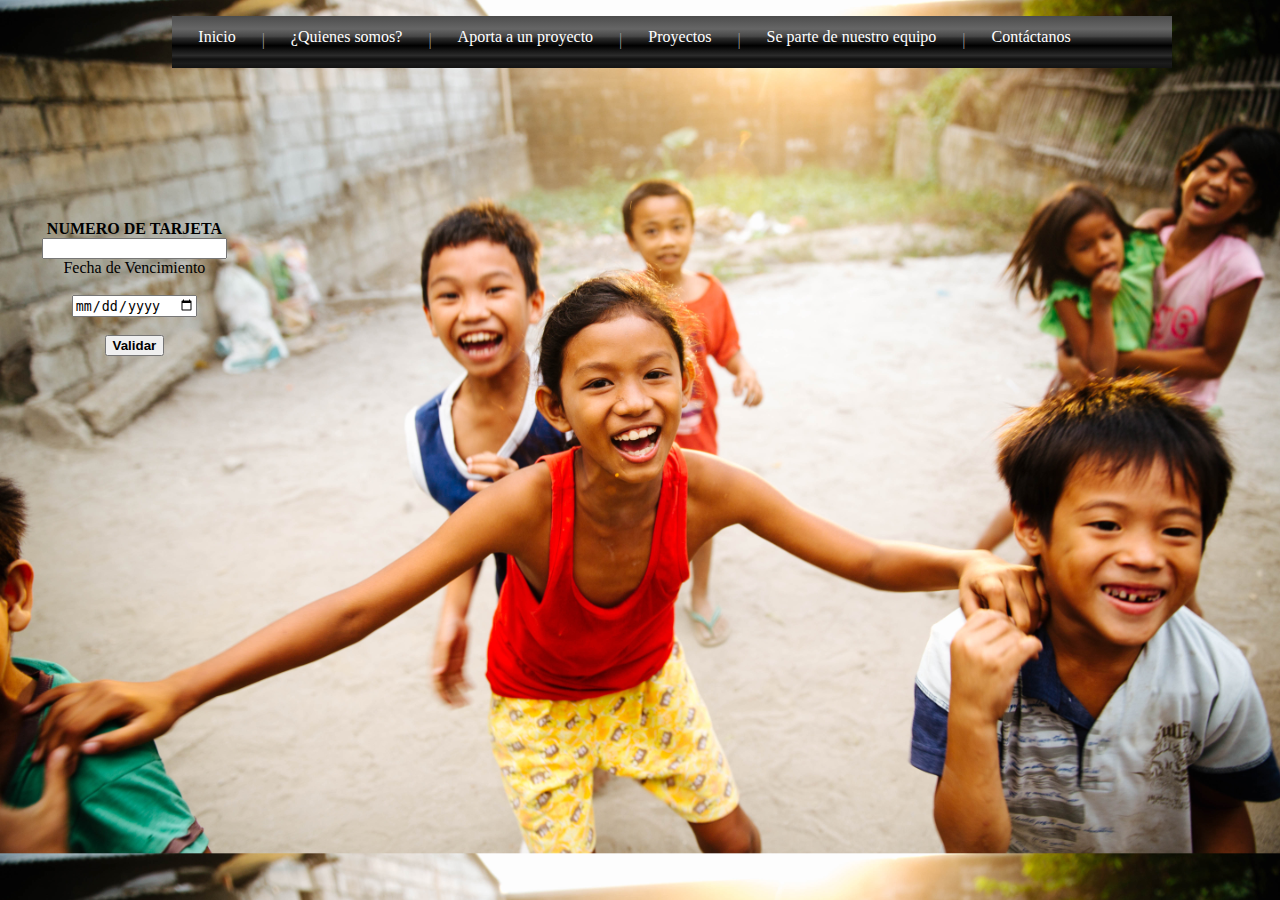
<file: src/index.html>
<!DOCTYPE html>
<html>
  <head>
    <meta charset="utf-8">
    <meta name="viewport" content="width=device-width, initial-scale=1.0">
    <meta http-equiv="X-UA-Compatible" content="ie=edge">
    <title>Cadena de favores</title>
    <link rel="stylesheet" href="style.css" />
  </head>
  <div id="fondo">
  <body>
    <nav id="menu">
      <ul>
        <!-- <div class=centrar> -->
        <li><a href="#">Inicio</a></li>
        <li class="barra"> | </li>
        <li><a href="#nosotros">¿Quienes somos?</a></li>
        <li class="barra"> | </li>
        <li><a href="#aporta">Aporta a un proyecto</a></li>
        <li class="barra"> | </li>
        <li><a href="#proyectos">Proyectos</a></li>
        <li class="barra"> | </li>
        <li><a href="#uneteequipo">Se parte de nuestro equipo</a></li>
        <li class="barra"> | </li>
        <li><a href="#contactanos">Contáctanos</a></li>
        <!-- </div> -->
      </ul>
    </nav>
    <div id="contenedor">
      <p id="resultado"> </p>
      <label for="cardNumero"> <strong>NUMERO DE TARJETA</strong></label> <br/>
      <input type="text" maxlength="16" name="numerodetarjeta" class="casilla" id="numberCard"/> <br/>
      <label  for="Expiracion">Fecha de Vencimiento</label><br><br>
      <input id="Fecha de Expiracion" type="date" class="casilla" name="Fecha de Expiración"><br><br>
      <button id="validarNumber"> <span class="validarNumber"><strong>Validar</strong></span></button>
    </div>
    <!--  <br/>
    <h2>¡Únete como Voluntario!</h2> -->
     <!-- <h1>Cadena de favores     /     Chain of favours</h1>  -->
    
<!--     <h1> Tu aporte ayudará a la ejecución de un proyecto.</h1>
    <br/><br/>
    <br/><br/>
    <div style="text-align: center;color:black" >
      <input name1="button" style="margin-right: 200px;font-size:30px;background-color:white;" type="button" onclick="location.href='objetivosabrigo.html'" value="Un abrigo para Perú"> 
      <input name2="button" style="background-color:white;font-size:30px;" type="button" onclick="location.href='geo.html'" value="Primaria virtual"> 
      <br/><br/>
      <input class="button3" name3="button" style="background-color:papayawhip;font-size:25px;" type="button" onclick="location.href='geo.html'" value="Envía tus sugerencias o tu propuesta para evaluarla 
      al correo: estefaniamr716@gmail.com">
      <br/><br/> -->
      
    <script src="index.js" type="module"></script>
    <script type="module" src="./main.js"></script>
  </body>
</div> 
</html>
<!-- class="imagen" -->
</file>
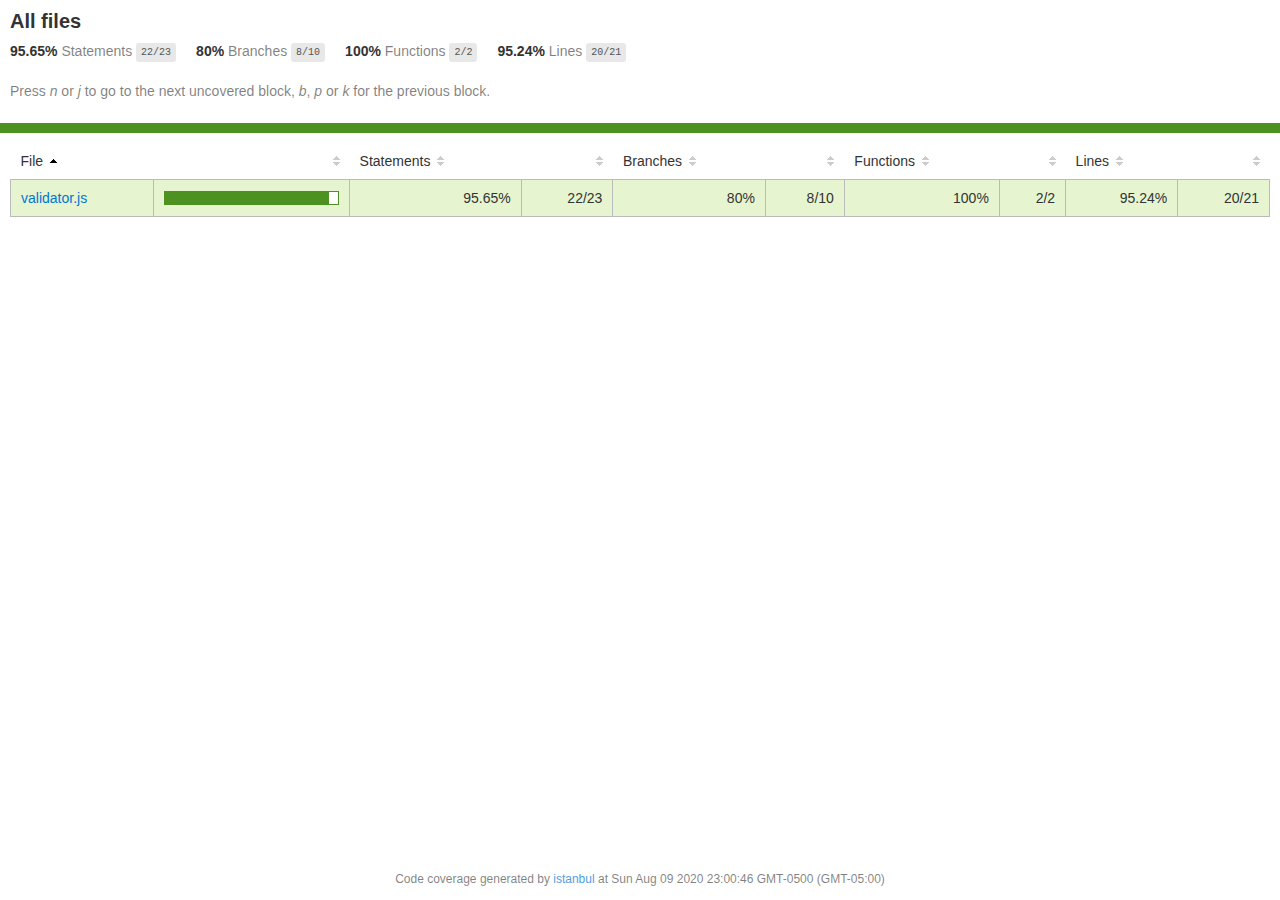
<file: coverage/lcov-report/index.html>
<!doctype html>
<html lang="en">

<head>
    <title>Code coverage report for All files</title>
    <meta charset="utf-8" />
    <link rel="stylesheet" href="prettify.css" />
    <link rel="stylesheet" href="base.css" />
    <meta name="viewport" content="width=device-width, initial-scale=1">
    <style type='text/css'>
        .coverage-summary .sorter {
            background-image: url(sort-arrow-sprite.png);
        }
    </style>
</head>
    
<body>
<div class='wrapper'>
    <div class='pad1'>
        <h1>All files</h1>
        <div class='clearfix'>
            
            <div class='fl pad1y space-right2'>
                <span class="strong">95.65% </span>
                <span class="quiet">Statements</span>
                <span class='fraction'>22/23</span>
            </div>
        
            
            <div class='fl pad1y space-right2'>
                <span class="strong">80% </span>
                <span class="quiet">Branches</span>
                <span class='fraction'>8/10</span>
            </div>
        
            
            <div class='fl pad1y space-right2'>
                <span class="strong">100% </span>
                <span class="quiet">Functions</span>
                <span class='fraction'>2/2</span>
            </div>
        
            
            <div class='fl pad1y space-right2'>
                <span class="strong">95.24% </span>
                <span class="quiet">Lines</span>
                <span class='fraction'>20/21</span>
            </div>
        
            
        </div>
        <p class="quiet">
            Press <em>n</em> or <em>j</em> to go to the next uncovered block, <em>b</em>, <em>p</em> or <em>k</em> for the previous block.
        </p>
    </div>
    <div class='status-line high'></div>
    <div class="pad1">
<table class="coverage-summary">
<thead>
<tr>
   <th data-col="file" data-fmt="html" data-html="true" class="file">File</th>
   <th data-col="pic" data-type="number" data-fmt="html" data-html="true" class="pic"></th>
   <th data-col="statements" data-type="number" data-fmt="pct" class="pct">Statements</th>
   <th data-col="statements_raw" data-type="number" data-fmt="html" class="abs"></th>
   <th data-col="branches" data-type="number" data-fmt="pct" class="pct">Branches</th>
   <th data-col="branches_raw" data-type="number" data-fmt="html" class="abs"></th>
   <th data-col="functions" data-type="number" data-fmt="pct" class="pct">Functions</th>
   <th data-col="functions_raw" data-type="number" data-fmt="html" class="abs"></th>
   <th data-col="lines" data-type="number" data-fmt="pct" class="pct">Lines</th>
   <th data-col="lines_raw" data-type="number" data-fmt="html" class="abs"></th>
</tr>
</thead>
<tbody><tr>
	<td class="file high" data-value="validator.js"><a href="validator.js.html">validator.js</a></td>
	<td data-value="95.65" class="pic high">
	<div class="chart"><div class="cover-fill" style="width: 95%"></div><div class="cover-empty" style="width: 5%"></div></div>
	</td>
	<td data-value="95.65" class="pct high">95.65%</td>
	<td data-value="23" class="abs high">22/23</td>
	<td data-value="80" class="pct high">80%</td>
	<td data-value="10" class="abs high">8/10</td>
	<td data-value="100" class="pct high">100%</td>
	<td data-value="2" class="abs high">2/2</td>
	<td data-value="95.24" class="pct high">95.24%</td>
	<td data-value="21" class="abs high">20/21</td>
	</tr>

</tbody>
</table>
</div>
                <div class='push'></div><!-- for sticky footer -->
            </div><!-- /wrapper -->
            <div class='footer quiet pad2 space-top1 center small'>
                Code coverage generated by
                <a href="https://istanbul.js.org/" target="_blank">istanbul</a>
                at Sun Aug 09 2020 23:00:46 GMT-0500 (GMT-05:00)
            </div>
        </div>
        <script src="prettify.js"></script>
        <script>
            window.onload = function () {
                prettyPrint();
            };
        </script>
        <script src="sorter.js"></script>
        <script src="block-navigation.js"></script>
    </body>
</html>
</file>
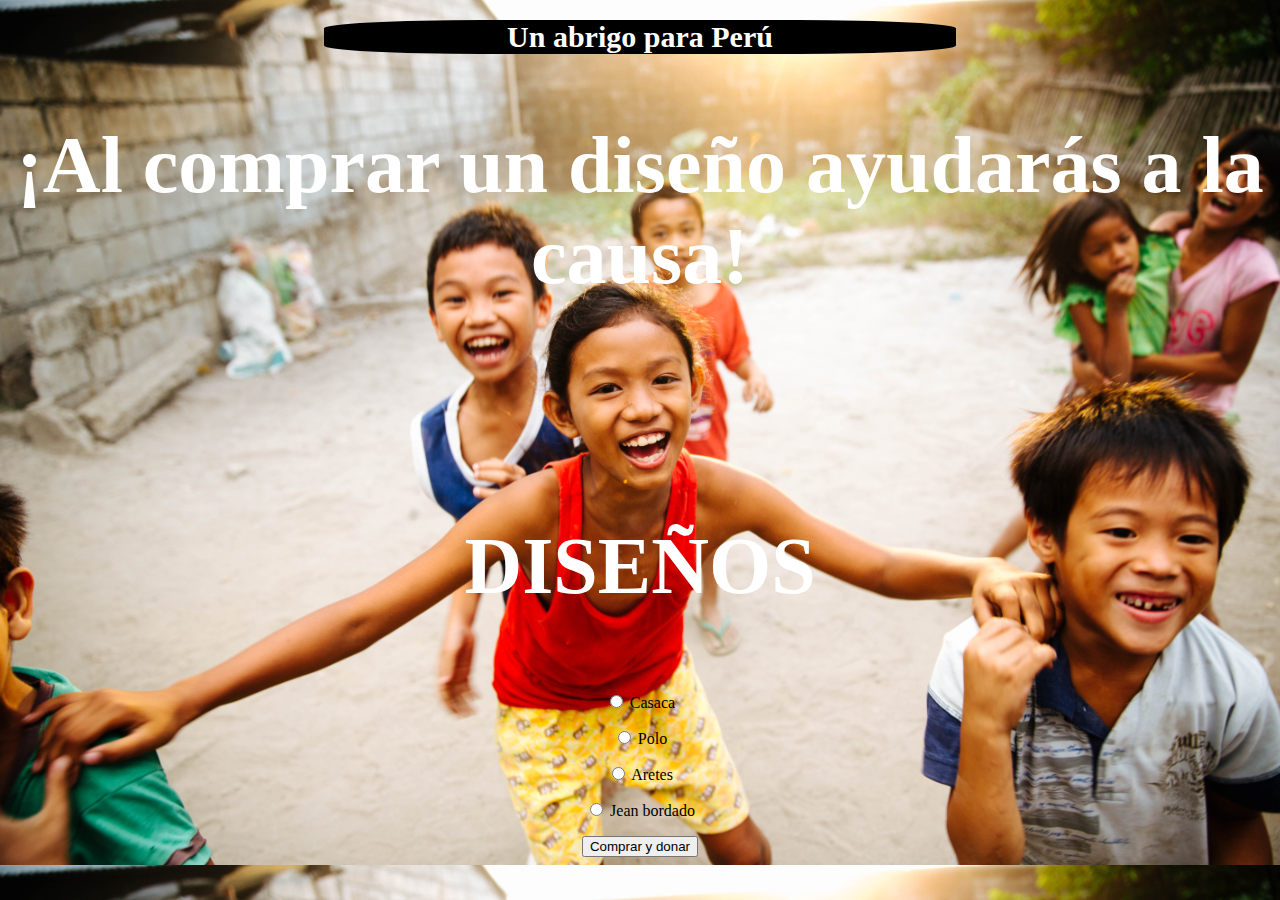
<file: src/abrigo.html>
<!DOCTYPE html>
<html>
    
    <head>
        <title>cadena de favores</title>
        
        <link rel="stylesheet" href="style.css">
        
    </head>
    
    <body background="https://cdn4.vectorstock.com/i/1000x1000/75/38/flat-racks-with-clothes-on-hangers-vector-20527538.jpg">
    
        <h1>Un abrigo para Perú</h1>
        <h2>¡Al comprar un diseño ayudarás a la causa!</h2>
        <p1> </p1>
        <br/><br/>
        <br/><br/>
        
            <div style="text-align: center;">
                <h3>DISEÑOS</h3>
                <p> <input type="radio">  Casaca</p>
                <p> <input type="radio">  Polo</p>
                <p> <input type="radio">  Aretes</p>
                <p> <input type="radio">  Jean bordado</p>
                <input name1="button" type="button" onclick="location.href='compra.html'" value="Comprar y donar"/>
                </div>
    </body>
</html>
</file>
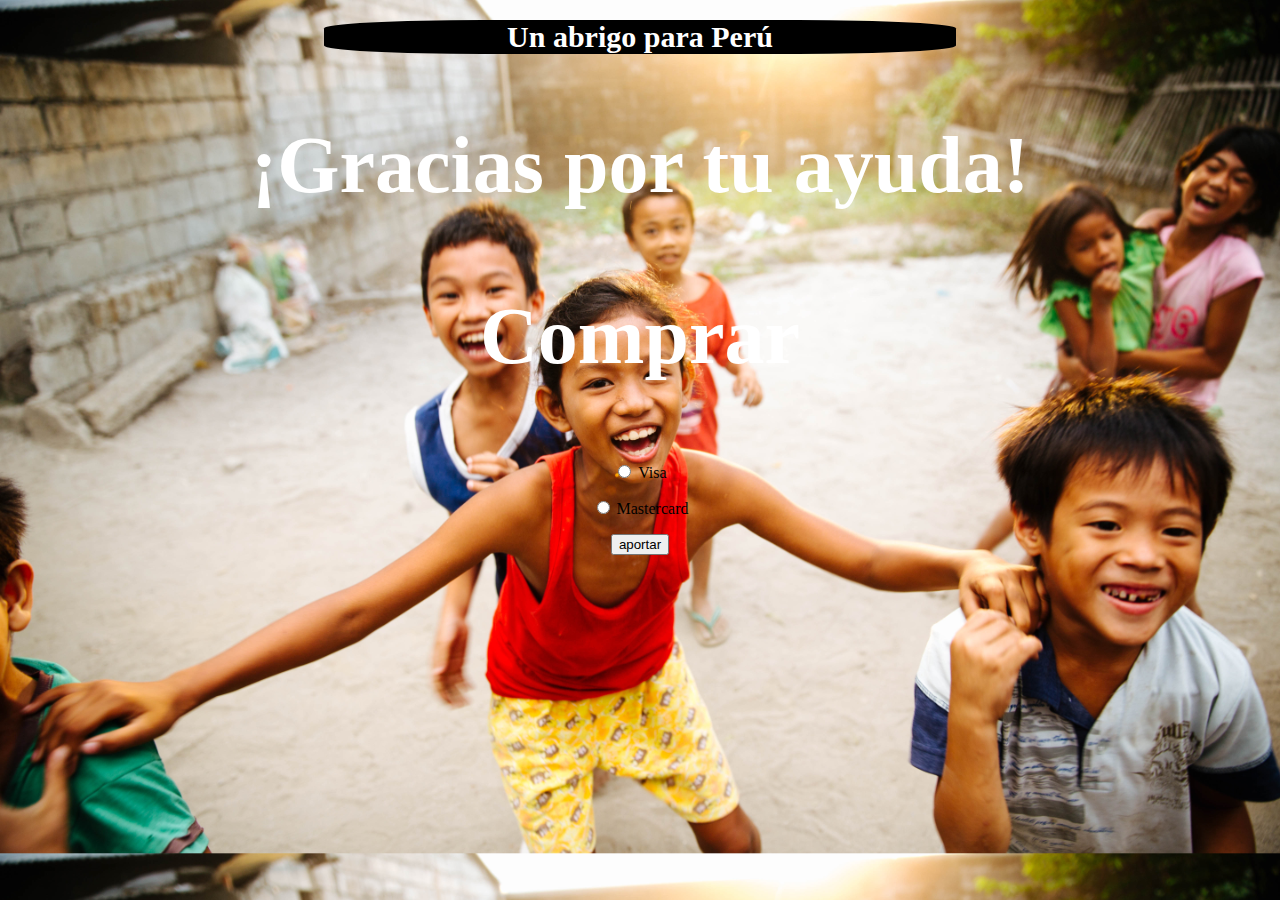
<file: src/compra.html>
<!DOCTYPE html>
<html>
    
    <head>
        <title>cadena de favores</title>
        
        <link rel="stylesheet" href="style.css">
        
    </head>
    
    <body background="https://image.freepik.com/vector-gratis/ilustracion-plana-compras-linea-compra-venta_132971-47.jpg">
    
        <h1>Un abrigo para Perú</h1>
        <h2>¡Gracias por tu ayuda!</h2>
        <p1> </p1>
    
        <div style="text-align: center;">
            <h3>Comprar</h3>
            <p> <input type="radio">  Visa</p>
            <p> <input type="radio">  Mastercard</p>

           

            <input name1="button" type="button" onclick="location.href='visam.html'" value="aportar"/>
            </div>   
    </body>
</html>
</file>
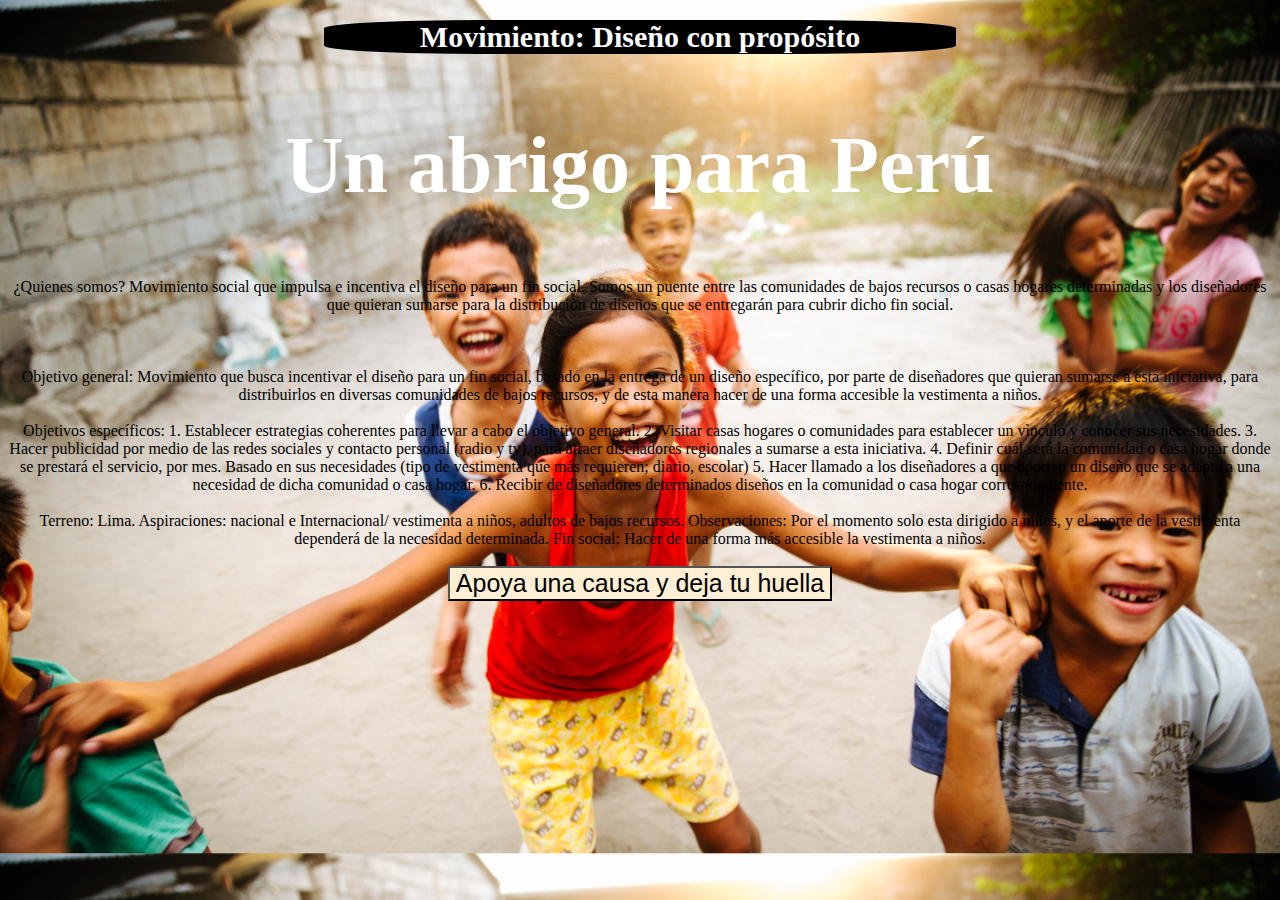
<file: src/objetivosabrigo.html>
<!DOCTYPE html>
<html>
  <head>
    <meta charset="utf-8">
    <title>Cadena de favores</title>
    <link rel="stylesheet" href="style.css" />
  </head>
  <body background="https://st2.depositphotos.com/1012885/5475/i/450/depositphotos_54754721-stock-photo-grunge-textures-and-backgrounds.jpg">
    <h1>Movimiento: Diseño con propósito</h1>
    <h2>Un abrigo para Perú</h2>
    <p1> ¿Quienes somos?
        Movimiento social que impulsa e incentiva el diseño para un fin social.
         Somos un puente entre las comunidades de bajos recursos o casas hogares determinadas
        y los diseñadores que quieran sumarse para la distribuciòn de diseños que se 
    entregarán para cubrir dicho fin social.
    <br/><br/>
    <br/><br/>
        Objetivo general:
        Movimiento que busca incentivar el diseño para un fin social,
         basado en la entrega de un diseño específico, por parte de diseñadores
         que quieran sumarse a esta iniciativa, 
         para distribuirlos en diversas comunidades
         de bajos recursos, y de esta manera hacer de una forma 
         accesible la vestimenta a niños.
    </p1>
    <br/>
    <br/>
    <p2>Objetivos específicos:
        1. Establecer estrategias coherentes para llevar a cabo el objetivo general.
        2. Visitar casas hogares o comunidades para establecer un vìnculo y conocer sus necesidades.
        3. Hacer publicidad por medio de las redes sociales y contacto personal (radio y tv),
        para atraer diseñadores regionales a sumarse a esta iniciativa.
        4. Definir cuál será la comunidad o casa hogar donde se prestará el servicio, por mes.
        Basado en sus necesidades (tipo de vestimenta que más requieren; diario, escolar)
        5. Hacer llamado a los diseñadores a que aporten un diseño que se adapte a una necesidad
         de dicha comunidad o casa hogar.
         6. Recibir de diseñadores determinados diseños en la comunidad o casa hogar correspondiente.

    </p2>
    <br/>
    <br/>
    <p3> Terreno: Lima.
        Aspiraciones: nacional e Internacional/ vestimenta a niños, adultos de bajos recursos.
        Observaciones: Por el momento solo esta dirigido a niños, y el aporte de la vestimenta
         dependerá de la necesidad determinada.
         Fin social: Hacer de una forma más accesible la vestimenta a niños.
    </p3>
    <br/>
    <br/>
      <input name3="button" style="background-color:papayawhip;font-size:25px;" type="button" onclick="location.href='abrigo.html'" value="Apoya una causa y deja tu huella">
      
    
    <script src="index.js" type="module"></script>
  </body>
</html>
</file>
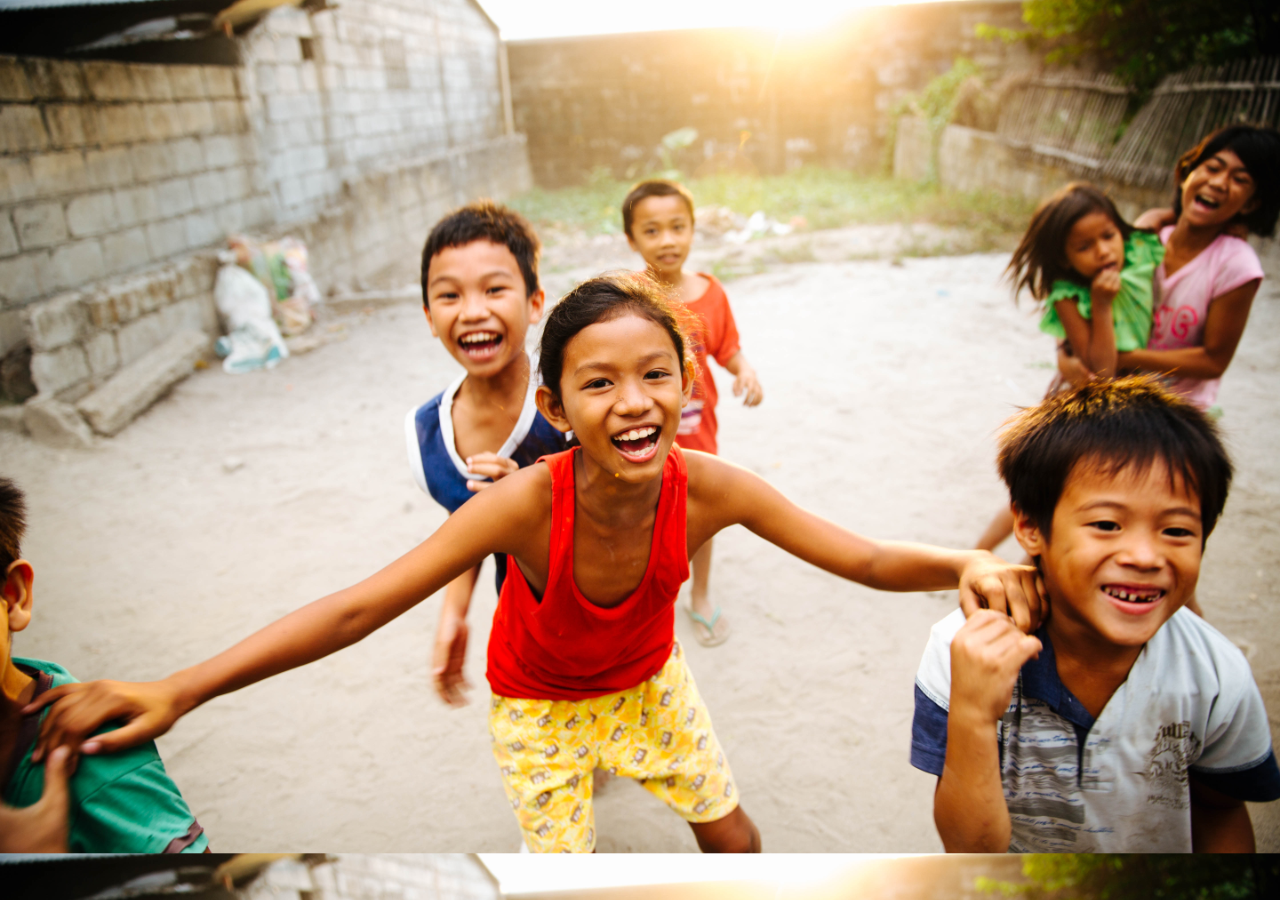
<file: src/visam.html>
<!DOCTYPE html>
<html>
    
    <head>
        <title>cadena de favores</title>
        
        <link href="style.css" rel="stylesheet" type="text/css"/>
        
    </head>
    
    <body background="https://image.freepik.com/vector-gratis/manos-diferente-color-piel-diversas-razas-personas-elevandose-ilustracion-plana_94753-1992.jpg">
       
<!-- <div id="contenedor">
<p id="resultado"> </p>
<label for="cardNumero"> <strong>NUMERO DE TARJETA</strong></label> <br/>
<input type="text" maxlength="16" name="numerodetarjeta" class="casilla" id="numberCard"/> <br/>
<label  for="Expiracion">Fecha de Vencimiento</label><br><br>
<input id="Fecha de Expiracion" type="date" class="casilla" name="Fecha de Expiración"><br><br>
<button id="validarNumber"> <span class="validarNumber"><strong>Validar</strong></span></button>
</div>
    <script src="index.js" type="module"></script> -->
    
    </body>
</html>
</file>
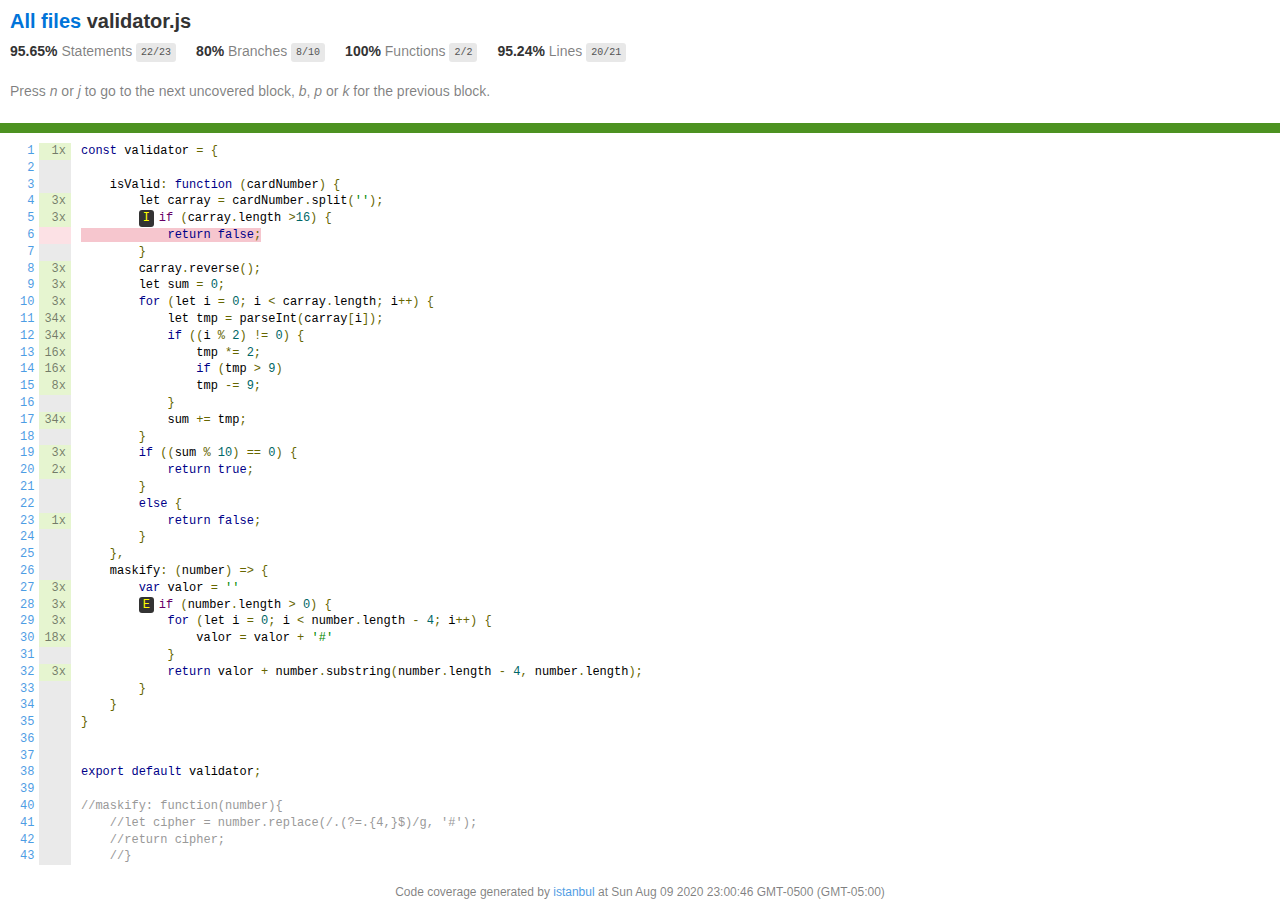
<file: coverage/lcov-report/validator.js.html>
<!doctype html>
<html lang="en">

<head>
    <title>Code coverage report for validator.js</title>
    <meta charset="utf-8" />
    <link rel="stylesheet" href="prettify.css" />
    <link rel="stylesheet" href="base.css" />
    <meta name="viewport" content="width=device-width, initial-scale=1">
    <style type='text/css'>
        .coverage-summary .sorter {
            background-image: url(sort-arrow-sprite.png);
        }
    </style>
</head>
    
<body>
<div class='wrapper'>
    <div class='pad1'>
        <h1><a href="index.html">All files</a> validator.js</h1>
        <div class='clearfix'>
            
            <div class='fl pad1y space-right2'>
                <span class="strong">95.65% </span>
                <span class="quiet">Statements</span>
                <span class='fraction'>22/23</span>
            </div>
        
            
            <div class='fl pad1y space-right2'>
                <span class="strong">80% </span>
                <span class="quiet">Branches</span>
                <span class='fraction'>8/10</span>
            </div>
        
            
            <div class='fl pad1y space-right2'>
                <span class="strong">100% </span>
                <span class="quiet">Functions</span>
                <span class='fraction'>2/2</span>
            </div>
        
            
            <div class='fl pad1y space-right2'>
                <span class="strong">95.24% </span>
                <span class="quiet">Lines</span>
                <span class='fraction'>20/21</span>
            </div>
        
            
        </div>
        <p class="quiet">
            Press <em>n</em> or <em>j</em> to go to the next uncovered block, <em>b</em>, <em>p</em> or <em>k</em> for the previous block.
        </p>
    </div>
    <div class='status-line high'></div>
    <pre><table class="coverage">
<tr><td class="line-count quiet"><a name='L1'></a><a href='#L1'>1</a>
<a name='L2'></a><a href='#L2'>2</a>
<a name='L3'></a><a href='#L3'>3</a>
<a name='L4'></a><a href='#L4'>4</a>
<a name='L5'></a><a href='#L5'>5</a>
<a name='L6'></a><a href='#L6'>6</a>
<a name='L7'></a><a href='#L7'>7</a>
<a name='L8'></a><a href='#L8'>8</a>
<a name='L9'></a><a href='#L9'>9</a>
<a name='L10'></a><a href='#L10'>10</a>
<a name='L11'></a><a href='#L11'>11</a>
<a name='L12'></a><a href='#L12'>12</a>
<a name='L13'></a><a href='#L13'>13</a>
<a name='L14'></a><a href='#L14'>14</a>
<a name='L15'></a><a href='#L15'>15</a>
<a name='L16'></a><a href='#L16'>16</a>
<a name='L17'></a><a href='#L17'>17</a>
<a name='L18'></a><a href='#L18'>18</a>
<a name='L19'></a><a href='#L19'>19</a>
<a name='L20'></a><a href='#L20'>20</a>
<a name='L21'></a><a href='#L21'>21</a>
<a name='L22'></a><a href='#L22'>22</a>
<a name='L23'></a><a href='#L23'>23</a>
<a name='L24'></a><a href='#L24'>24</a>
<a name='L25'></a><a href='#L25'>25</a>
<a name='L26'></a><a href='#L26'>26</a>
<a name='L27'></a><a href='#L27'>27</a>
<a name='L28'></a><a href='#L28'>28</a>
<a name='L29'></a><a href='#L29'>29</a>
<a name='L30'></a><a href='#L30'>30</a>
<a name='L31'></a><a href='#L31'>31</a>
<a name='L32'></a><a href='#L32'>32</a>
<a name='L33'></a><a href='#L33'>33</a>
<a name='L34'></a><a href='#L34'>34</a>
<a name='L35'></a><a href='#L35'>35</a>
<a name='L36'></a><a href='#L36'>36</a>
<a name='L37'></a><a href='#L37'>37</a>
<a name='L38'></a><a href='#L38'>38</a>
<a name='L39'></a><a href='#L39'>39</a>
<a name='L40'></a><a href='#L40'>40</a>
<a name='L41'></a><a href='#L41'>41</a>
<a name='L42'></a><a href='#L42'>42</a>
<a name='L43'></a><a href='#L43'>43</a></td><td class="line-coverage quiet"><span class="cline-any cline-yes">1x</span>
<span class="cline-any cline-neutral">&nbsp;</span>
<span class="cline-any cline-neutral">&nbsp;</span>
<span class="cline-any cline-yes">3x</span>
<span class="cline-any cline-yes">3x</span>
<span class="cline-any cline-no">&nbsp;</span>
<span class="cline-any cline-neutral">&nbsp;</span>
<span class="cline-any cline-yes">3x</span>
<span class="cline-any cline-yes">3x</span>
<span class="cline-any cline-yes">3x</span>
<span class="cline-any cline-yes">34x</span>
<span class="cline-any cline-yes">34x</span>
<span class="cline-any cline-yes">16x</span>
<span class="cline-any cline-yes">16x</span>
<span class="cline-any cline-yes">8x</span>
<span class="cline-any cline-neutral">&nbsp;</span>
<span class="cline-any cline-yes">34x</span>
<span class="cline-any cline-neutral">&nbsp;</span>
<span class="cline-any cline-yes">3x</span>
<span class="cline-any cline-yes">2x</span>
<span class="cline-any cline-neutral">&nbsp;</span>
<span class="cline-any cline-neutral">&nbsp;</span>
<span class="cline-any cline-yes">1x</span>
<span class="cline-any cline-neutral">&nbsp;</span>
<span class="cline-any cline-neutral">&nbsp;</span>
<span class="cline-any cline-neutral">&nbsp;</span>
<span class="cline-any cline-yes">3x</span>
<span class="cline-any cline-yes">3x</span>
<span class="cline-any cline-yes">3x</span>
<span class="cline-any cline-yes">18x</span>
<span class="cline-any cline-neutral">&nbsp;</span>
<span class="cline-any cline-yes">3x</span>
<span class="cline-any cline-neutral">&nbsp;</span>
<span class="cline-any cline-neutral">&nbsp;</span>
<span class="cline-any cline-neutral">&nbsp;</span>
<span class="cline-any cline-neutral">&nbsp;</span>
<span class="cline-any cline-neutral">&nbsp;</span>
<span class="cline-any cline-neutral">&nbsp;</span>
<span class="cline-any cline-neutral">&nbsp;</span>
<span class="cline-any cline-neutral">&nbsp;</span>
<span class="cline-any cline-neutral">&nbsp;</span>
<span class="cline-any cline-neutral">&nbsp;</span>
<span class="cline-any cline-neutral">&nbsp;</span></td><td class="text"><pre class="prettyprint lang-js">const validator = {
&nbsp;
    isValid: function (cardNumber) {
        let carray = cardNumber.split('');
        <span class="missing-if-branch" title="if path not taken" >I</span>if (carray.length &gt;16) {
<span class="cstat-no" title="statement not covered" >            return false;</span>
        }
        carray.reverse();
        let sum = 0;
        for (let i = 0; i &lt; carray.length; i++) {
            let tmp = parseInt(carray[i]);
            if ((i % 2) != 0) {
                tmp *= 2;
                if (tmp &gt; 9)
                tmp -= 9;
            }
            sum += tmp;
        }
        if ((sum % 10) == 0) {
            return true;
        }
        else {
            return false;
        }
    },
    maskify: (number) =&gt; {
        var valor = ''
        <span class="missing-if-branch" title="else path not taken" >E</span>if (number.length &gt; 0) {
            for (let i = 0; i &lt; number.length - 4; i++) {
                valor = valor + '#'
            }
            return valor + number.substring(number.length - 4, number.length);
        }
    }
}
&nbsp;
&nbsp;
export default validator;
&nbsp;
//maskify: function(number){
    //let cipher = number.replace(/.(?=.{4,}$)/g, '#');
    //return cipher;
    //}</pre></td></tr></table></pre>

                <div class='push'></div><!-- for sticky footer -->
            </div><!-- /wrapper -->
            <div class='footer quiet pad2 space-top1 center small'>
                Code coverage generated by
                <a href="https://istanbul.js.org/" target="_blank">istanbul</a>
                at Sun Aug 09 2020 23:00:46 GMT-0500 (GMT-05:00)
            </div>
        </div>
        <script src="prettify.js"></script>
        <script>
            window.onload = function () {
                prettyPrint();
            };
        </script>
        <script src="sorter.js"></script>
        <script src="block-navigation.js"></script>
    </body>
</html>
</file>
<file: src/style.css>
html{
    text-align: center;
    background: url(imagenes/kids.jpg);
    -webkit-background-size: cover;
    -moz-background-size: cover;
    -o-background-size: cover;
    background-size: cover;
}
h1{
    width: 50%;
    height: 30%;
    text-align: center;
    align-content: center;
    margin-left: 25%;
    border-radius: 25%;
    color:white;
    background-color:black;
    font-size:30px
}

h2, h3{
     color:white;
     font-size:80px;
}

body{
    
    text-align: center;
    background-size: 1300px 1300px;
    background-size: 100% 170%;
    /* background-color: black; */
} 
   
#contenedor{
    margin-top:10%;
    margin-right: 80%;
    text-align: center;
    padding: 10px;
    border-radius: 15px;
    min-height: 100px;
    justify-content: space-between;
    align-content: center;
    align-items: center;
    /* box-shadow: 0 10px 10px 0 rgba(90,116,148,0.3);;  */
    display: block;
    border-radius: 20%;
    flex-flow: row wrap;
    flex-wrap: nowrap;
    flex-direction: column;
    object-position: left;
    size: 10px 10px;
    background-color:transparent;
    color:none;
}

.button3{
    opacity: 70%;
    margin-top: 10%;
}
/* #fondo{
    background-image: url("imagenes/estrella.jpg");
    opacity: 80%;
}  */
#menu ul{
    list-style:none;
    margin: o;
    padding: 0;
}
li{
    float:left;
}

#menu a{
   color:rgba(255,255,255,1);
   text-decoration:none;
   display:block;
   padding:12px 26px
}
#menu {
    /* Permalink - use to edit and share this gradient: https://colorzilla.com/gradient-editor/#4c4c4c+0,595959+12,666666+25,474747+39,2c2c2c+43,000000+57,2b2b2b+76,111111+83,111111+83,1c1c1c+91,131313+100 */
background: #4c4c4c; /* Old browsers */
background: -moz-linear-gradient(top, #4c4c4c 0%, #595959 12%, #666666 25%, #474747 39%, #2c2c2c 43%, #000000 57%, #2b2b2b 76%, #111111 83%, #111111 83%, #1c1c1c 91%, #131313 100%); /* FF3.6-15 */
background: -webkit-linear-gradient(top, #4c4c4c 0%,#595959 12%,#666666 25%,#474747 39%,#2c2c2c 43%,#000000 57%,#2b2b2b 76%,#111111 83%,#111111 83%,#1c1c1c 91%,#131313 100%); /* Chrome10-25,Safari5.1-6 */
background: linear-gradient(to bottom, #4c4c4c 0%,#595959 12%,#666666 25%,#474747 39%,#2c2c2c 43%,#000000 57%,#2b2b2b 76%,#111111 83%,#111111 83%,#1c1c1c 91%,#131313 100%); /* W3C, IE10+, FF16+, Chrome26+, Opera12+, Safari7+ */
filter: progid:DXImageTransform.Microsoft.gradient( startColorstr='#4c4c4c', endColorstr='#131313',GradientType=0 ); /* IE6-9 */
    width:1000px;
    height:52px;
}

.barra{
    color:rgba(153,153,153,1);
    padding:15px 0 0 0;
}

#menu a:hover{
    color:rgba(255,153,0,1);
    background:rgba(0,0,0,0.2);
    animation:ls ms 1;
}

#menu{
    align-items: center;
    margin-left: 13%;
}
@keyframes ms{
    0%{
        opacity:0;
        transform:scale(1.6);
    }
}
</file>
<file: coverage/lcov-report/prettify.css>
.pln{color:#000}@media screen{.str{color:#080}.kwd{color:#008}.com{color:#800}.typ{color:#606}.lit{color:#066}.pun,.opn,.clo{color:#660}.tag{color:#008}.atn{color:#606}.atv{color:#080}.dec,.var{color:#606}.fun{color:red}}@media print,projection{.str{color:#060}.kwd{color:#006;font-weight:bold}.com{color:#600;font-style:italic}.typ{color:#404;font-weight:bold}.lit{color:#044}.pun,.opn,.clo{color:#440}.tag{color:#006;font-weight:bold}.atn{color:#404}.atv{color:#060}}pre.prettyprint{padding:2px;border:1px solid #888}ol.linenums{margin-top:0;margin-bottom:0}li.L0,li.L1,li.L2,li.L3,li.L5,li.L6,li.L7,li.L8{list-style-type:none}li.L1,li.L3,li.L5,li.L7,li.L9{background:#eee}
</file>
<file: coverage/lcov-report/base.css>
body, html {
  margin:0; padding: 0;
  height: 100%;
}
body {
    font-family: Helvetica Neue, Helvetica, Arial;
    font-size: 14px;
    color:#333;
}
.small { font-size: 12px; }
*, *:after, *:before {
  -webkit-box-sizing:border-box;
     -moz-box-sizing:border-box;
          box-sizing:border-box;
  }
h1 { font-size: 20px; margin: 0;}
h2 { font-size: 14px; }
pre {
    font: 12px/1.4 Consolas, "Liberation Mono", Menlo, Courier, monospace;
    margin: 0;
    padding: 0;
    -moz-tab-size: 2;
    -o-tab-size:  2;
    tab-size: 2;
}
a { color:#0074D9; text-decoration:none; }
a:hover { text-decoration:underline; }
.strong { font-weight: bold; }
.space-top1 { padding: 10px 0 0 0; }
.pad2y { padding: 20px 0; }
.pad1y { padding: 10px 0; }
.pad2x { padding: 0 20px; }
.pad2 { padding: 20px; }
.pad1 { padding: 10px; }
.space-left2 { padding-left:55px; }
.space-right2 { padding-right:20px; }
.center { text-align:center; }
.clearfix { display:block; }
.clearfix:after {
  content:'';
  display:block;
  height:0;
  clear:both;
  visibility:hidden;
  }
.fl { float: left; }
@media only screen and (max-width:640px) {
  .col3 { width:100%; max-width:100%; }
  .hide-mobile { display:none!important; }
}

.quiet {
  color: #7f7f7f;
  color: rgba(0,0,0,0.5);
}
.quiet a { opacity: 0.7; }

.fraction {
  font-family: Consolas, 'Liberation Mono', Menlo, Courier, monospace;
  font-size: 10px;
  color: #555;
  background: #E8E8E8;
  padding: 4px 5px;
  border-radius: 3px;
  vertical-align: middle;
}

div.path a:link, div.path a:visited { color: #333; }
table.coverage {
  border-collapse: collapse;
  margin: 10px 0 0 0;
  padding: 0;
}

table.coverage td {
  margin: 0;
  padding: 0;
  vertical-align: top;
}
table.coverage td.line-count {
    text-align: right;
    padding: 0 5px 0 20px;
}
table.coverage td.line-coverage {
    text-align: right;
    padding-right: 10px;
    min-width:20px;
}

table.coverage td span.cline-any {
    display: inline-block;
    padding: 0 5px;
    width: 100%;
}
.missing-if-branch {
    display: inline-block;
    margin-right: 5px;
    border-radius: 3px;
    position: relative;
    padding: 0 4px;
    background: #333;
    color: yellow;
}

.skip-if-branch {
    display: none;
    margin-right: 10px;
    position: relative;
    padding: 0 4px;
    background: #ccc;
    color: white;
}
.missing-if-branch .typ, .skip-if-branch .typ {
    color: inherit !important;
}
.coverage-summary {
  border-collapse: collapse;
  width: 100%;
}
.coverage-summary tr { border-bottom: 1px solid #bbb; }
.keyline-all { border: 1px solid #ddd; }
.coverage-summary td, .coverage-summary th { padding: 10px; }
.coverage-summary tbody { border: 1px solid #bbb; }
.coverage-summary td { border-right: 1px solid #bbb; }
.coverage-summary td:last-child { border-right: none; }
.coverage-summary th {
  text-align: left;
  font-weight: normal;
  white-space: nowrap;
}
.coverage-summary th.file { border-right: none !important; }
.coverage-summary th.pct { }
.coverage-summary th.pic,
.coverage-summary th.abs,
.coverage-summary td.pct,
.coverage-summary td.abs { text-align: right; }
.coverage-summary td.file { white-space: nowrap;  }
.coverage-summary td.pic { min-width: 120px !important;  }
.coverage-summary tfoot td { }

.coverage-summary .sorter {
    height: 10px;
    width: 7px;
    display: inline-block;
    margin-left: 0.5em;
    background: url(sort-arrow-sprite.png) no-repeat scroll 0 0 transparent;
}
.coverage-summary .sorted .sorter {
    background-position: 0 -20px;
}
.coverage-summary .sorted-desc .sorter {
    background-position: 0 -10px;
}
.status-line {  height: 10px; }
/* yellow */
.cbranch-no { background: yellow !important; color: #111; }
/* dark red */
.red.solid, .status-line.low, .low .cover-fill { background:#C21F39 }
.low .chart { border:1px solid #C21F39 }
.highlighted,
.highlighted .cstat-no, .highlighted .fstat-no, .highlighted .cbranch-no{
  background: #C21F39 !important;
}
/* medium red */
.cstat-no, .fstat-no, .cbranch-no, .cbranch-no { background:#F6C6CE }
/* light red */
.low, .cline-no { background:#FCE1E5 }
/* light green */
.high, .cline-yes { background:rgb(230,245,208) }
/* medium green */
.cstat-yes { background:rgb(161,215,106) }
/* dark green */
.status-line.high, .high .cover-fill { background:rgb(77,146,33) }
.high .chart { border:1px solid rgb(77,146,33) }
/* dark yellow (gold) */
.status-line.medium, .medium .cover-fill { background: #f9cd0b; }
.medium .chart { border:1px solid #f9cd0b; }
/* light yellow */
.medium { background: #fff4c2; }

.cstat-skip { background: #ddd; color: #111; }
.fstat-skip { background: #ddd; color: #111 !important; }
.cbranch-skip { background: #ddd !important; color: #111; }

span.cline-neutral { background: #eaeaea; }

.coverage-summary td.empty {
    opacity: .5;
    padding-top: 4px;
    padding-bottom: 4px;
    line-height: 1;
    color: #888;
}

.cover-fill, .cover-empty {
  display:inline-block;
  height: 12px;
}
.chart {
  line-height: 0;
}
.cover-empty {
    background: white;
}
.cover-full {
    border-right: none !important;
}
pre.prettyprint {
    border: none !important;
    padding: 0 !important;
    margin: 0 !important;
}
.com { color: #999 !important; }
.ignore-none { color: #999; font-weight: normal; }

.wrapper {
  min-height: 100%;
  height: auto !important;
  height: 100%;
  margin: 0 auto -48px;
}
.footer, .push {
  height: 48px;
}
</file>
